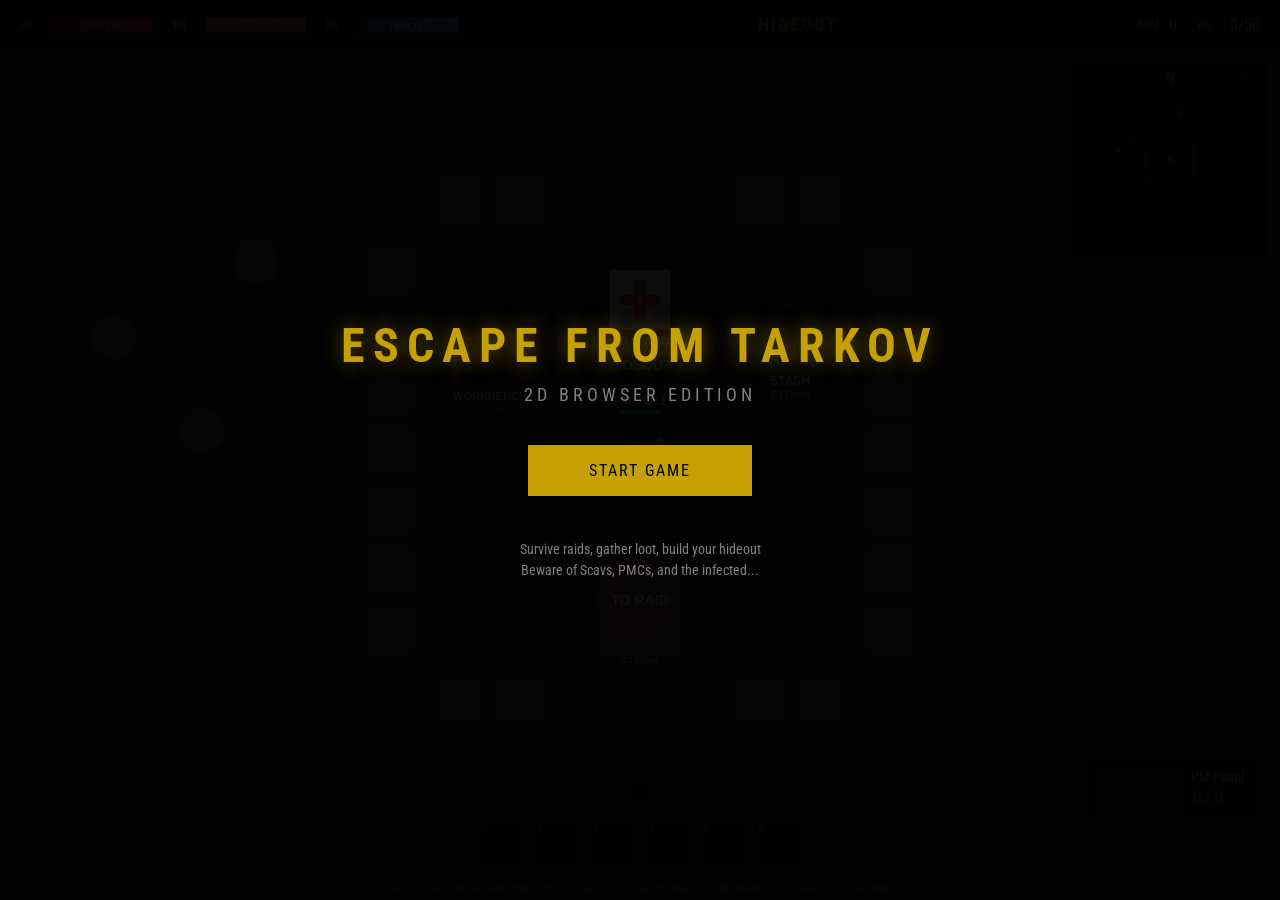
<file: index.html>
<!DOCTYPE html>
<html lang="ru">
<head>
    <meta charset="UTF-8">
    <meta name="viewport" content="width=device-width, initial-scale=1.0">
    <title>Escape from Tarkov 2D</title>
    <link rel="stylesheet" href="style.css">
</head>
<body>
    <div id="ui-layer">
        <!-- Top Status Bar -->
        <div class="status-bar">
            <div class="status-group">
                <div class="status-item health">
                    <div class="status-icon">HP</div>
                    <div class="status-bar-container">
                        <div id="hp-bar" class="bar-fill hp-fill"></div>
                        <span id="hp-text">100/100</span>
                    </div>
                </div>
                <div class="status-item energy">
                    <div class="status-icon">EN</div>
                    <div class="status-bar-container">
                        <div id="energy-bar" class="bar-fill energy-fill"></div>
                        <span id="energy-text">100/100</span>
                    </div>
                </div>
                <div class="status-item hydration">
                    <div class="status-icon">HY</div>
                    <div class="status-bar-container">
                        <div id="hydration-bar" class="bar-fill hydration-fill"></div>
                        <span id="hydration-text">100/100</span>
                    </div>
                </div>
            </div>
            <div class="location-info">
                <span id="location-name">HIDEOUT</span>
                <span id="raid-timer" style="display:none;">45:00</span>
            </div>
            <div class="status-group">
                <div class="status-item armor">
                    <div class="status-icon">ARM</div>
                    <span id="armor-value">0</span>
                </div>
                <div class="status-item weight">
                    <div class="status-icon">KG</div>
                    <span id="weight-value">0/50</span>
                </div>
            </div>
        </div>

        <!-- Current Weapon Display -->
        <div class="weapon-display">
            <div class="weapon-icon" id="weapon-icon"></div>
            <div class="weapon-info">
                <span id="weapon-name">PM Pistol</span>
                <span id="ammo-count">8/8</span>
            </div>
        </div>

        <!-- Mini Map -->
        <div class="mini-map">
            <canvas id="miniMapCanvas" width="200" height="200"></canvas>
            <div class="compass">
                <span>N</span>
            </div>
        </div>

        <!-- Hotbar -->
        <div class="hotbar">
            <div class="hotbar-slot" data-slot="1"><span class="key">1</span><div class="slot-content" id="slot1"></div></div>
            <div class="hotbar-slot" data-slot="2"><span class="key">2</span><div class="slot-content" id="slot2"></div></div>
            <div class="hotbar-slot" data-slot="3"><span class="key">3</span><div class="slot-content" id="slot3"></div></div>
            <div class="hotbar-slot" data-slot="4"><span class="key">4</span><div class="slot-content" id="slot4"></div></div>
            <div class="hotbar-slot" data-slot="5"><span class="key">5</span><div class="slot-content" id="slot5"></div></div>
            <div class="hotbar-slot" data-slot="6"><span class="key">6</span><div class="slot-content" id="slot6"></div></div>
        </div>

        <!-- Quick Info -->
        <div class="quick-info">
            <span id="interaction-hint"></span>
        </div>

        <!-- Controls Help -->
        <div id="controls-help">
            WASD: Move | Mouse: Aim | LMB: Shoot | R: Reload | Q: Switch Weapon | TAB: Inventory | F: Interact | E: Use Medkit
        </div>

        <!-- Kill Feed -->
        <div id="kill-feed"></div>

        <!-- Inventory Panel -->
        <div id="inventory-panel" class="panel hidden">
            <div class="panel-header">
                <h2>INVENTORY</h2>
                <button class="close-btn" onclick="game.toggleInventory()">&times;</button>
            </div>
            <div class="inventory-container">
                <div class="equipment-section">
                    <h3>Equipment</h3>
                    <div class="equipment-slots">
                        <div class="equip-slot" data-type="weapon1">Primary</div>
                        <div class="equip-slot" data-type="weapon2">Secondary</div>
                        <div class="equip-slot" data-type="armor">Armor</div>
                        <div class="equip-slot" data-type="helmet">Helmet</div>
                        <div class="equip-slot" data-type="backpack">Backpack</div>
                        <div class="equip-slot" data-type="rig">Rig</div>
                    </div>
                </div>
                <div class="backpack-section">
                    <h3>Backpack <span id="backpack-space">0/20</span></h3>
                    <div id="backpack-grid" class="inventory-grid"></div>
                </div>
                <div class="stash-section">
                    <h3>Stash <span id="stash-space">0/100</span></h3>
                    <div id="stash-grid" class="inventory-grid large"></div>
                </div>
            </div>
        </div>

        <!-- Map Selection Panel -->
        <div id="map-selection" class="panel hidden">
            <div class="panel-header">
                <h2>SELECT MAP</h2>
                <button class="close-btn" onclick="game.toggleMapSelection()">&times;</button>
            </div>
            <div class="map-list">
                <div class="map-card" data-map="customs">
                    <div class="map-preview customs"></div>
                    <div class="map-info">
                        <h3>CUSTOMS</h3>
                        <p>Medium difficulty. Open areas with industrial buildings.</p>
                        <div class="map-stats">
                            <span>Scavs: Medium</span>
                            <span>PMC: Low</span>
                            <span>Zombies: Few</span>
                        </div>
                    </div>
                </div>
                <div class="map-card" data-map="factory">
                    <div class="map-preview factory"></div>
                    <div class="map-info">
                        <h3>FACTORY</h3>
                        <p>High difficulty. Close quarters combat.</p>
                        <div class="map-stats">
                            <span>Scavs: High</span>
                            <span>PMC: Medium</span>
                            <span>Zombies: Many</span>
                        </div>
                    </div>
                </div>
                <div class="map-card" data-map="woods">
                    <div class="map-preview woods"></div>
                    <div class="map-info">
                        <h3>WOODS</h3>
                        <p>Low difficulty. Large open forest area.</p>
                        <div class="map-stats">
                            <span>Scavs: Low</span>
                            <span>PMC: Low</span>
                            <span>Zombies: Few</span>
                        </div>
                    </div>
                </div>
                <div class="map-card" data-map="interchange">
                    <div class="map-preview interchange"></div>
                    <div class="map-info">
                        <h3>INTERCHANGE</h3>
                        <p>Hard difficulty. Massive mall with valuable loot.</p>
                        <div class="map-stats">
                            <span>Scavs: High</span>
                            <span>PMC: High</span>
                            <span>Zombies: Medium</span>
                        </div>
                    </div>
                </div>
            </div>
        </div>

        <!-- Craft Panel -->
        <div id="craft-panel" class="panel hidden">
            <div class="panel-header">
                <h2>HIDEOUT CRAFTING</h2>
                <button class="close-btn" onclick="game.toggleCraftPanel()">&times;</button>
            </div>
            <div class="craft-tabs">
                <button class="craft-tab active" data-tab="workbench">Workbench</button>
                <button class="craft-tab" data-tab="medstation">Med Station</button>
                <button class="craft-tab" data-tab="nutrition">Nutrition</button>
            </div>
            <div class="craft-content" id="craft-content"></div>
            <div class="resources-bar">
                <span><i class="res-icon wood"></i> Wood: <b id="res-wood">0</b></span>
                <span><i class="res-icon metal"></i> Metal: <b id="res-metal">0</b></span>
                <span><i class="res-icon components"></i> Parts: <b id="res-parts">0</b></span>
                <span><i class="res-icon medical"></i> Medical: <b id="res-medical">0</b></span>
                <span><i class="res-icon food-res"></i> Food: <b id="res-food">0</b></span>
                <span><i class="res-icon roubles"></i> Roubles: <b id="res-roubles">0</b></span>
            </div>
        </div>

        <!-- Loot Panel -->
        <div id="loot-panel" class="panel hidden">
            <div class="panel-header">
                <h2>LOOT</h2>
                <button class="close-btn" onclick="game.closeLootPanel()">&times;</button>
            </div>
            <div class="loot-container">
                <div class="loot-items" id="loot-items"></div>
                <button class="take-all-btn" onclick="game.takeAllLoot()">TAKE ALL</button>
            </div>
        </div>

        <!-- Start Screen -->
        <div id="start-screen" class="overlay">
            <div class="title-container">
                <h1>ESCAPE FROM TARKOV</h1>
                <h2>2D BROWSER EDITION</h2>
            </div>
            <div class="menu-buttons">
                <button id="start-btn" class="menu-btn primary">START GAME</button>
            </div>
            <div class="game-info">
                <p>Survive raids, gather loot, build your hideout</p>
                <p>Beware of Scavs, PMCs, and the infected...</p>
            </div>
        </div>

        <!-- Death Screen -->
        <div id="death-screen" class="overlay" style="display: none;">
            <div class="death-info">
                <h1>YOU DIED</h1>
                <div class="death-stats">
                    <p>Killed by: <span id="killed-by">Unknown</span></p>
                    <p>Time survived: <span id="time-survived">00:00</span></p>
                    <p>Loot lost: <span id="loot-lost">0 items</span></p>
                </div>
            </div>
            <button id="respawn-btn" class="menu-btn">RETURN TO HIDEOUT</button>
        </div>

        <!-- Extract Screen -->
        <div id="extract-screen" class="overlay" style="display: none;">
            <div class="extract-info">
                <h1>EXTRACTED</h1>
                <div class="extract-stats">
                    <p>Raid time: <span id="raid-time">00:00</span></p>
                    <p>Kills: <span id="raid-kills">0</span></p>
                    <p>Experience: <span id="raid-xp">+0</span></p>
                </div>
                <div class="loot-summary" id="loot-summary"></div>
            </div>
            <button id="continue-btn" class="menu-btn primary">CONTINUE</button>
        </div>
    </div>

    <canvas id="gameCanvas"></canvas>
    <script type="module" src="src/main.js"></script>
</body>
</html>
</file>
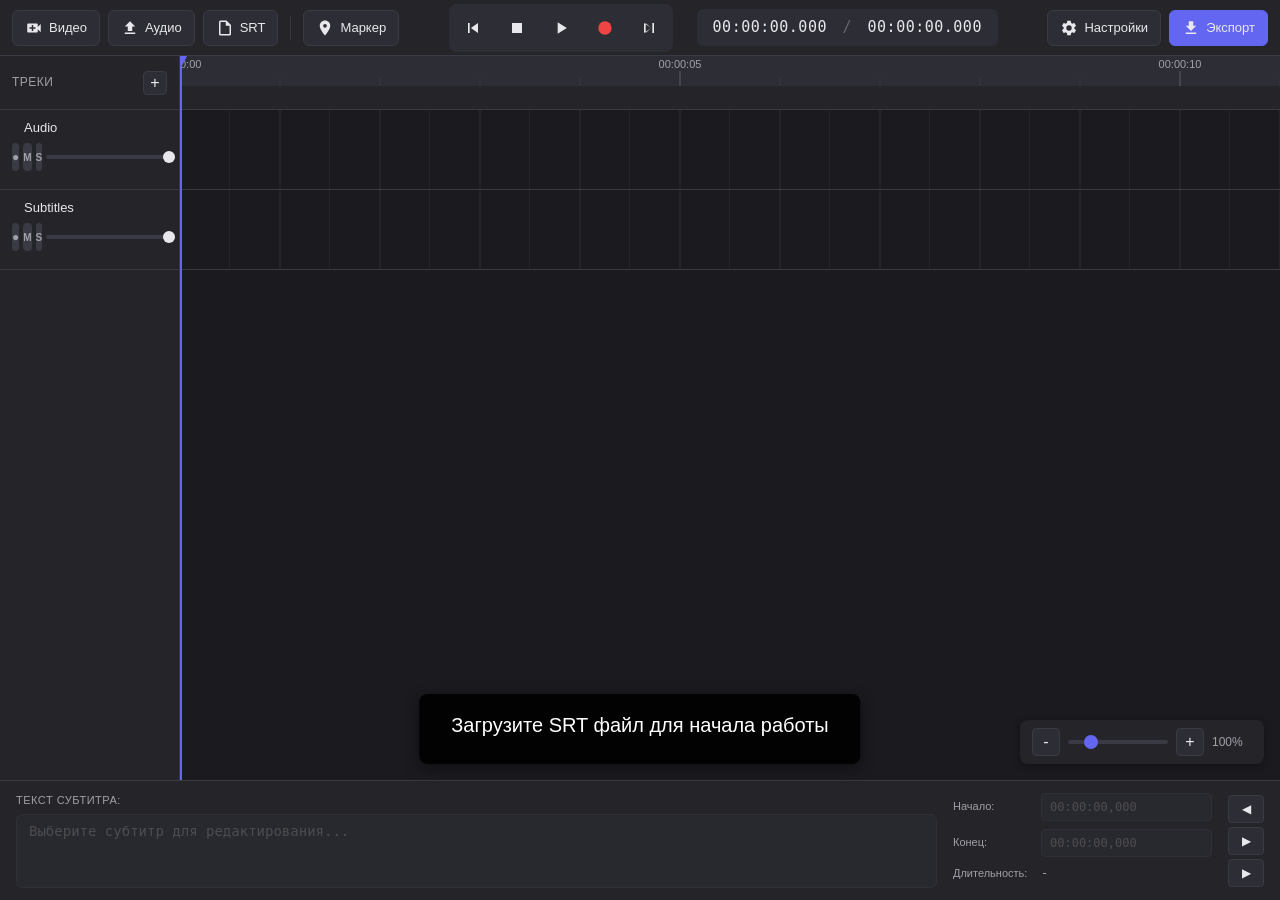
<file: voiceover-studio/index.html>
<!DOCTYPE html>
<html lang="ru">
<head>
    <meta charset="UTF-8">
    <meta name="viewport" content="width=device-width, initial-scale=1.0, maximum-scale=1.0, user-scalable=no">
    <title>VoiceOver Studio</title>
    <link rel="stylesheet" href="styles.css">
</head>
<body>
    <div id="app">
        <!-- Верхняя панель инструментов -->
        <header class="toolbar">
            <div class="toolbar-section toolbar-left">
                <button id="btn-import-video" class="tool-btn" title="Импорт видео (Ctrl+Shift+O)">
                    <svg viewBox="0 0 24 24"><path d="M17 10.5V7c0-.55-.45-1-1-1H4c-.55 0-1 .45-1 1v10c0 .55.45 1 1 1h12c.55 0 1-.45 1-1v-3.5l4 4v-11l-4 4zM14 13h-3v3H9v-3H6v-2h3V8h2v3h3v2z"/></svg>
                    <span class="btn-text">Видео</span>
                </button>
                <button id="btn-import-audio" class="tool-btn" title="Импорт аудио (Ctrl+O)">
                    <svg viewBox="0 0 24 24"><path d="M9 16h6v-6h4l-7-7-7 7h4v6zm-4 2h14v2H5v-2z"/></svg>
                    <span class="btn-text">Аудио</span>
                </button>
                <button id="btn-import-srt" class="tool-btn" title="Импорт SRT субтитров (Ctrl+I)">
                    <svg viewBox="0 0 24 24"><path d="M14 2H6a2 2 0 0 0-2 2v16a2 2 0 0 0 2 2h12a2 2 0 0 0 2-2V8l-6-6zM6 20V4h7v5h5v11H6z"/></svg>
                    <span class="btn-text">SRT</span>
                </button>
                <div class="divider"></div>
                <button id="btn-add-marker" class="tool-btn" title="Добавить маркер (M)">
                    <svg viewBox="0 0 24 24"><path d="M12 2C8.13 2 5 5.13 5 9c0 5.25 7 13 7 13s7-7.75 7-13c0-3.87-3.13-7-7-7zm0 9.5a2.5 2.5 0 0 1 0-5 2.5 2.5 0 0 1 0 5z"/></svg>
                    <span class="btn-text">Маркер</span>
                </button>
            </div>

            <div class="toolbar-section toolbar-center">
                <!-- Транспорт -->
                <div class="transport">
                    <button id="btn-prev-subtitle" class="transport-btn" title="Предыдущий субтитр (,)">
                        <svg viewBox="0 0 24 24"><path d="M6 6h2v12H6V6zm3.5 6l8.5 6V6l-8.5 6z"/></svg>
                    </button>
                    <button id="btn-stop" class="transport-btn" title="Стоп (Space)">
                        <svg viewBox="0 0 24 24"><rect x="6" y="6" width="12" height="12"/></svg>
                    </button>
                    <button id="btn-play" class="transport-btn play-btn" title="Воспроизведение (Space)">
                        <svg viewBox="0 0 24 24"><path d="M8 5v14l11-7L8 5z"/></svg>
                    </button>
                    <button id="btn-record" class="transport-btn record-btn" title="Запись (R)">
                        <svg viewBox="0 0 24 24"><circle cx="12" cy="12" r="8"/></svg>
                    </button>
                    <button id="btn-next-subtitle" class="transport-btn" title="Следующий субтитр (.)">
                        <svg viewBox="0 0 24 24"><path d="M6 18l8.5-6L6 6v12zm2 0V6l6.5 6L8 18zm8-12v12h2V6h-2z"/></svg>
                    </button>
                </div>

                <!-- Время -->
                <div class="time-display">
                    <span id="current-time">00:00:00.000</span>
                    <span class="time-separator">/</span>
                    <span id="total-time">00:00:00.000</span>
                </div>
            </div>

            <div class="toolbar-section toolbar-right">
                <button id="btn-settings" class="tool-btn" title="Настройки (Ctrl+,)">
                    <svg viewBox="0 0 24 24"><path d="M19.14 12.94c.04-.31.06-.63.06-.94 0-.31-.02-.63-.06-.94l2.03-1.58a.49.49 0 0 0 .12-.61l-1.92-3.32a.49.49 0 0 0-.59-.22l-2.39.96c-.5-.38-1.03-.7-1.62-.94l-.36-2.54a.484.484 0 0 0-.48-.41h-3.84c-.24 0-.43.17-.47.41l-.36 2.54c-.59.24-1.13.57-1.62.94l-2.39-.96a.49.49 0 0 0-.59.22L2.74 8.87c-.12.21-.08.47.12.61l2.03 1.58c-.04.31-.06.63-.06.94s.02.63.06.94l-2.03 1.58a.49.49 0 0 0-.12.61l1.92 3.32c.12.22.37.29.59.22l2.39-.96c.5.38 1.03.7 1.62.94l.36 2.54c.05.24.24.41.48.41h3.84c.24 0 .44-.17.47-.41l.36-2.54c.59-.24 1.13-.56 1.62-.94l2.39.96c.22.08.47 0 .59-.22l1.92-3.32c.12-.22.07-.47-.12-.61l-2.01-1.58zM12 15.6a3.6 3.6 0 1 1 0-7.2 3.6 3.6 0 0 1 0 7.2z"/></svg>
                    <span class="btn-text">Настройки</span>
                </button>
                <button id="btn-export" class="tool-btn primary" title="Экспорт (Ctrl+E)">
                    <svg viewBox="0 0 24 24"><path d="M19 9h-4V3H9v6H5l7 7 7-7zM5 18v2h14v-2H5z"/></svg>
                    <span class="btn-text">Экспорт</span>
                </button>
            </div>
        </header>

        <!-- Видео превью -->
        <div class="video-panel" id="video-panel">
            <div class="video-container">
                <video id="video-player" playsinline></video>
                <div class="video-placeholder" id="video-placeholder">
                    <svg viewBox="0 0 24 24"><path d="M17 10.5V7c0-.55-.45-1-1-1H4c-.55 0-1 .45-1 1v10c0 .55.45 1 1 1h12c.55 0 1-.45 1-1v-3.5l4 4v-11l-4 4z"/></svg>
                    <p>Загрузите видео для просмотра</p>
                </div>
            </div>
            <button class="video-close-btn" id="video-close-btn" title="Скрыть видео">&times;</button>
        </div>

        <!-- Основная область -->
        <main class="main-area">
            <!-- Панель треков слева -->
            <aside class="tracks-panel">
                <div class="track-header">
                    <span>Треки</span>
                    <button id="btn-add-track" class="small-btn" title="Добавить трек">+</button>
                </div>
                <div id="tracks-list" class="tracks-list">
                    <!-- Треки будут добавляться динамически -->
                </div>
            </aside>

            <!-- Таймлайн -->
            <div class="timeline-container">
                <!-- Линейка времени -->
                <div class="timeline-ruler" id="timeline-ruler">
                    <canvas id="ruler-canvas"></canvas>
                </div>

                <!-- Маркеры -->
                <div class="markers-lane" id="markers-lane"></div>

                <!-- Область треков таймлайна -->
                <div class="timeline-tracks" id="timeline-tracks">
                    <!-- Треки с субтитрами будут здесь -->
                </div>

                <!-- Курсор воспроизведения -->
                <div class="playhead" id="playhead">
                    <div class="playhead-head"></div>
                    <div class="playhead-line"></div>
                </div>
            </div>
        </main>

        <!-- Нижняя панель с редактором субтитра -->
        <footer class="subtitle-editor">
            <div class="editor-section">
                <label>Текст субтитра:</label>
                <textarea id="subtitle-text" placeholder="Выберите субтитр для редактирования..." disabled></textarea>
            </div>
            <div class="editor-timing">
                <div class="timing-group">
                    <label>Начало:</label>
                    <input type="text" id="subtitle-start" placeholder="00:00:00,000" disabled>
                </div>
                <div class="timing-group">
                    <label>Конец:</label>
                    <input type="text" id="subtitle-end" placeholder="00:00:00,000" disabled>
                </div>
                <div class="timing-group">
                    <label>Длительность:</label>
                    <span id="subtitle-duration">-</span>
                </div>
            </div>
            <div class="editor-actions">
                <button id="btn-prev-sub" class="nav-btn" title="Предыдущий (,)">&#9664;</button>
                <button id="btn-play-sub" class="nav-btn" title="Воспроизвести субтитр (Enter)">&#9654;</button>
                <button id="btn-next-sub" class="nav-btn" title="Следующий (.)">&#9654;</button>
            </div>
        </footer>

        <!-- Панель просмотра текущего субтитра (для актёра) -->
        <div class="subtitle-preview" id="subtitle-preview">
            <div class="preview-text" id="preview-text">
                Загрузите SRT файл для начала работы
            </div>
            <div class="preview-counter" id="preview-counter"></div>
        </div>

        <!-- Zoom control -->
        <div class="zoom-control">
            <button id="btn-zoom-out" title="Уменьшить масштаб (-)">-</button>
            <input type="range" id="zoom-slider" min="10" max="500" value="100">
            <button id="btn-zoom-in" title="Увеличить масштаб (+)">+</button>
            <span id="zoom-value">100%</span>
        </div>
    </div>

    <!-- Модальное окно настроек -->
    <div class="modal" id="settings-modal">
        <div class="modal-content">
            <div class="modal-header">
                <h2>Настройки</h2>
                <button class="close-btn" id="close-settings">&times;</button>
            </div>
            <div class="modal-body">
                <div class="settings-tabs">
                    <button class="tab-btn active" data-tab="ducking">Дакинг</button>
                    <button class="tab-btn" data-tab="audio">Аудио</button>
                    <button class="tab-btn" data-tab="display">Отображение</button>
                    <button class="tab-btn" data-tab="hotkeys">Горячие клавиши</button>
                </div>

                <div class="settings-content">
                    <!-- Дакинг -->
                    <div class="tab-content active" id="tab-ducking">
                        <div class="setting-group">
                            <label class="setting-label">
                                <input type="checkbox" id="ducking-enabled" checked>
                                Включить автодакинг
                            </label>
                            <p class="setting-hint">Автоматически приглушать фоновое аудио при воспроизведении озвучки</p>
                        </div>

                        <div class="setting-group">
                            <label>Уровень дакинга: <span id="ducking-level-value">-12</span> дБ</label>
                            <input type="range" id="ducking-level" min="-30" max="0" value="-12">
                        </div>

                        <div class="setting-group">
                            <label>Время атаки: <span id="ducking-attack-value">50</span> мс</label>
                            <input type="range" id="ducking-attack" min="0" max="500" value="50">
                        </div>

                        <div class="setting-group">
                            <label>Время релиза: <span id="ducking-release-value">200</span> мс</label>
                            <input type="range" id="ducking-release" min="0" max="1000" value="200">
                        </div>

                        <div class="setting-group">
                            <label>Предварительный дакинг: <span id="ducking-lookahead-value">100</span> мс</label>
                            <input type="range" id="ducking-lookahead" min="0" max="500" value="100">
                            <p class="setting-hint">Начать приглушение заранее перед субтитром</p>
                        </div>
                    </div>

                    <!-- Аудио -->
                    <div class="tab-content" id="tab-audio">
                        <div class="setting-group">
                            <label>Устройство ввода:</label>
                            <select id="input-device">
                                <option value="">Загрузка устройств...</option>
                            </select>
                        </div>

                        <div class="setting-group">
                            <label>Устройство вывода:</label>
                            <select id="output-device">
                                <option value="">По умолчанию</option>
                            </select>
                        </div>

                        <div class="setting-group">
                            <label>Частота дискретизации:</label>
                            <select id="sample-rate">
                                <option value="44100">44100 Hz</option>
                                <option value="48000" selected>48000 Hz</option>
                                <option value="96000">96000 Hz</option>
                            </select>
                        </div>

                        <div class="setting-group">
                            <label>Размер буфера:</label>
                            <select id="buffer-size">
                                <option value="256">256 (низкая задержка)</option>
                                <option value="512" selected>512</option>
                                <option value="1024">1024</option>
                                <option value="2048">2048 (стабильность)</option>
                            </select>
                        </div>

                        <div class="setting-group">
                            <label class="setting-label">
                                <input type="checkbox" id="monitor-enabled">
                                Мониторинг при записи
                            </label>
                        </div>
                    </div>

                    <!-- Отображение -->
                    <div class="tab-content" id="tab-display">
                        <div class="setting-group">
                            <label>Высота трека:</label>
                            <select id="track-height">
                                <option value="60">Маленький</option>
                                <option value="80" selected>Средний</option>
                                <option value="120">Большой</option>
                            </select>
                        </div>

                        <div class="setting-group">
                            <label class="setting-label">
                                <input type="checkbox" id="show-waveform" checked>
                                Показывать волновую форму
                            </label>
                        </div>

                        <div class="setting-group">
                            <label class="setting-label">
                                <input type="checkbox" id="snap-to-grid" checked>
                                Привязка к сетке
                            </label>
                        </div>

                        <div class="setting-group">
                            <label>Размер сетки:</label>
                            <select id="grid-size">
                                <option value="0.1">100 мс</option>
                                <option value="0.25">250 мс</option>
                                <option value="0.5" selected>500 мс</option>
                                <option value="1">1 секунда</option>
                            </select>
                        </div>

                        <div class="setting-group">
                            <label>Размер шрифта субтитра:</label>
                            <select id="subtitle-font-size">
                                <option value="14">14px</option>
                                <option value="16" selected>16px</option>
                                <option value="18">18px</option>
                                <option value="24">24px</option>
                            </select>
                        </div>
                    </div>

                    <!-- Горячие клавиши -->
                    <div class="tab-content" id="tab-hotkeys">
                        <div class="hotkeys-list">
                            <div class="hotkey-item">
                                <span>Воспроизведение/Пауза</span>
                                <kbd>Space</kbd>
                            </div>
                            <div class="hotkey-item">
                                <span>Запись</span>
                                <kbd>R</kbd>
                            </div>
                            <div class="hotkey-item">
                                <span>Стоп</span>
                                <kbd>Esc</kbd>
                            </div>
                            <div class="hotkey-item">
                                <span>Добавить маркер</span>
                                <kbd>M</kbd>
                            </div>
                            <div class="hotkey-item">
                                <span>Предыдущий субтитр</span>
                                <kbd>,</kbd>
                            </div>
                            <div class="hotkey-item">
                                <span>Следующий субтитр</span>
                                <kbd>.</kbd>
                            </div>
                            <div class="hotkey-item">
                                <span>Импорт аудио</span>
                                <kbd>Ctrl+O</kbd>
                            </div>
                            <div class="hotkey-item">
                                <span>Импорт SRT</span>
                                <kbd>Ctrl+I</kbd>
                            </div>
                            <div class="hotkey-item">
                                <span>Экспорт</span>
                                <kbd>Ctrl+E</kbd>
                            </div>
                            <div class="hotkey-item">
                                <span>Увеличить масштаб</span>
                                <kbd>+</kbd> / <kbd>=</kbd>
                            </div>
                            <div class="hotkey-item">
                                <span>Уменьшить масштаб</span>
                                <kbd>-</kbd>
                            </div>
                            <div class="hotkey-item">
                                <span>Перейти к началу</span>
                                <kbd>Home</kbd>
                            </div>
                            <div class="hotkey-item">
                                <span>Воспроизвести текущий субтитр</span>
                                <kbd>Enter</kbd>
                            </div>
                            <div class="hotkey-item">
                                <span>Удалить выбранное</span>
                                <kbd>Delete</kbd>
                            </div>
                        </div>
                    </div>
                </div>
            </div>
            <div class="modal-footer">
                <button id="btn-reset-settings" class="secondary-btn">Сбросить</button>
                <button id="btn-save-settings" class="primary-btn">Сохранить</button>
            </div>
        </div>
    </div>

    <!-- Модальное окно экспорта -->
    <div class="modal" id="export-modal">
        <div class="modal-content">
            <div class="modal-header">
                <h2>Экспорт</h2>
                <button class="close-btn" id="close-export">&times;</button>
            </div>
            <div class="modal-body">
                <div class="export-options">
                    <div class="export-section">
                        <h3>Аудио</h3>
                        <div class="setting-group">
                            <label class="setting-label">
                                <input type="checkbox" id="export-audio" checked>
                                Экспортировать аудио
                            </label>
                        </div>
                        <div class="setting-group">
                            <label>Формат:</label>
                            <select id="export-format">
                                <option value="wav">WAV (без сжатия)</option>
                                <option value="mp3">MP3</option>
                                <option value="ogg">OGG</option>
                            </select>
                        </div>
                        <div class="setting-group">
                            <label class="setting-label">
                                <input type="checkbox" id="export-mix" checked>
                                Микс всех треков
                            </label>
                        </div>
                        <div class="setting-group">
                            <label class="setting-label">
                                <input type="checkbox" id="export-separate">
                                Отдельные треки
                            </label>
                        </div>
                    </div>

                    <div class="export-section">
                        <h3>Маркеры</h3>
                        <div class="setting-group">
                            <label class="setting-label">
                                <input type="checkbox" id="export-markers">
                                Экспортировать маркеры
                            </label>
                        </div>
                        <div class="setting-group">
                            <label>Формат маркеров:</label>
                            <select id="markers-format">
                                <option value="txt">TXT</option>
                                <option value="csv">CSV</option>
                                <option value="json">JSON</option>
                            </select>
                        </div>
                    </div>

                    <div class="export-section">
                        <h3>Субтитры</h3>
                        <div class="setting-group">
                            <label class="setting-label">
                                <input type="checkbox" id="export-srt">
                                Экспортировать SRT
                            </label>
                        </div>
                    </div>
                </div>
            </div>
            <div class="modal-footer">
                <button id="btn-cancel-export" class="secondary-btn">Отмена</button>
                <button id="btn-do-export" class="primary-btn">Экспортировать</button>
            </div>
        </div>
    </div>

    <!-- Скрытые инпуты для загрузки файлов -->
    <input type="file" id="video-input" accept="video/*" style="display: none">
    <input type="file" id="audio-input" accept="audio/*" style="display: none">
    <input type="file" id="srt-input" accept=".srt,.txt" style="display: none">

    <script src="js/utils.js"></script>
    <script src="js/audio-engine.js"></script>
    <script src="js/srt-parser.js"></script>
    <script src="js/timeline.js"></script>
    <script src="js/markers.js"></script>
    <script src="js/tracks.js"></script>
    <script src="js/export.js"></script>
    <script src="js/settings.js"></script>
    <script src="js/app.js"></script>
</body>
</html>
</file>
<file: style.css>
/* Tarkov 2D - Dark Military Style */
@import url('https://fonts.googleapis.com/css2?family=Roboto+Condensed:wght@400;700&family=Roboto+Mono:wght@400;700&display=swap');

:root {
    --bg-dark: #0a0a0a;
    --bg-panel: rgba(20, 20, 20, 0.95);
    --bg-lighter: #1a1a1a;
    --accent: #c5a000;
    --accent-hover: #e5c000;
    --danger: #8b0000;
    --success: #2d5a27;
    --text-primary: #d0d0d0;
    --text-secondary: #808080;
    --border-color: #333;
    --hp-color: #c41e3a;
    --energy-color: #e5a000;
    --hydration-color: #3498db;
}

* {
    margin: 0;
    padding: 0;
    box-sizing: border-box;
}

body {
    overflow: hidden;
    background-color: var(--bg-dark);
    font-family: 'Roboto Condensed', sans-serif;
    user-select: none;
    color: var(--text-primary);
}

#gameCanvas {
    display: block;
}

#ui-layer {
    position: absolute;
    top: 0;
    left: 0;
    width: 100%;
    height: 100%;
    pointer-events: none;
}

#ui-layer > * {
    pointer-events: auto;
}

/* Status Bar */
.status-bar {
    position: absolute;
    top: 0;
    left: 0;
    right: 0;
    height: 50px;
    background: linear-gradient(180deg, rgba(0,0,0,0.9) 0%, rgba(0,0,0,0.7) 100%);
    display: flex;
    justify-content: space-between;
    align-items: center;
    padding: 0 20px;
    border-bottom: 1px solid var(--border-color);
}

.status-group {
    display: flex;
    gap: 20px;
}

.status-item {
    display: flex;
    align-items: center;
    gap: 8px;
}

.status-icon {
    font-size: 12px;
    font-weight: bold;
    color: var(--text-secondary);
    min-width: 25px;
}

.status-bar-container {
    width: 100px;
    height: 16px;
    background: #1a1a1a;
    border: 1px solid var(--border-color);
    position: relative;
}

.bar-fill {
    height: 100%;
    transition: width 0.3s;
}

.hp-fill { background: linear-gradient(90deg, #8b0000, #c41e3a); width: 100%; }
.energy-fill { background: linear-gradient(90deg, #a08000, #e5a000); width: 100%; }
.hydration-fill { background: linear-gradient(90deg, #1a5276, #3498db); width: 100%; }

.status-bar-container span {
    position: absolute;
    top: 50%;
    left: 50%;
    transform: translate(-50%, -50%);
    font-size: 10px;
    font-family: 'Roboto Mono', monospace;
    color: white;
    text-shadow: 1px 1px 1px black;
}

.location-info {
    display: flex;
    flex-direction: column;
    align-items: center;
}

.location-info #location-name {
    font-size: 18px;
    font-weight: bold;
    color: var(--accent);
    letter-spacing: 2px;
}

.location-info #raid-timer {
    font-size: 24px;
    font-family: 'Roboto Mono', monospace;
    color: #ff4444;
}

/* Weapon Display */
.weapon-display {
    position: absolute;
    bottom: 80px;
    right: 20px;
    background: var(--bg-panel);
    border: 1px solid var(--border-color);
    padding: 10px 15px;
    display: flex;
    align-items: center;
    gap: 10px;
}

.weapon-icon {
    width: 80px;
    height: 40px;
    background: #2a2a2a;
    display: flex;
    align-items: center;
    justify-content: center;
}

.weapon-info {
    display: flex;
    flex-direction: column;
}

.weapon-info #weapon-name {
    font-size: 14px;
    color: var(--text-primary);
}

.weapon-info #ammo-count {
    font-size: 18px;
    font-family: 'Roboto Mono', monospace;
    color: var(--accent);
}

/* Mini Map */
.mini-map {
    position: absolute;
    top: 60px;
    right: 10px;
    width: 200px;
    height: 200px;
    background: rgba(0, 0, 0, 0.8);
    border: 2px solid var(--border-color);
}

.mini-map .compass {
    position: absolute;
    top: 5px;
    left: 50%;
    transform: translateX(-50%);
    color: var(--accent);
    font-weight: bold;
}

#miniMapCanvas {
    width: 100%;
    height: 100%;
}

/* Hotbar */
.hotbar {
    position: absolute;
    bottom: 20px;
    left: 50%;
    transform: translateX(-50%);
    display: flex;
    gap: 5px;
    background: var(--bg-panel);
    padding: 10px;
    border: 1px solid var(--border-color);
}

.hotbar-slot {
    width: 50px;
    height: 50px;
    background: #1a1a1a;
    border: 1px solid var(--border-color);
    position: relative;
    display: flex;
    align-items: center;
    justify-content: center;
}

.hotbar-slot:hover {
    border-color: var(--accent);
}

.hotbar-slot .key {
    position: absolute;
    top: 2px;
    left: 4px;
    font-size: 10px;
    color: var(--text-secondary);
}

.slot-content {
    width: 40px;
    height: 40px;
    display: flex;
    align-items: center;
    justify-content: center;
    font-size: 24px;
}

/* Quick Info */
.quick-info {
    position: absolute;
    bottom: 100px;
    left: 50%;
    transform: translateX(-50%);
    background: rgba(0, 0, 0, 0.7);
    padding: 8px 16px;
    border-radius: 4px;
    font-size: 14px;
    color: var(--accent);
    text-align: center;
}

/* Controls Help */
#controls-help {
    position: absolute;
    bottom: 5px;
    left: 50%;
    transform: translateX(-50%);
    color: var(--text-secondary);
    font-size: 11px;
    pointer-events: none;
}

/* Kill Feed */
#kill-feed {
    position: absolute;
    top: 60px;
    left: 10px;
    display: flex;
    flex-direction: column;
    gap: 5px;
}

.kill-entry {
    background: rgba(0, 0, 0, 0.7);
    padding: 5px 10px;
    font-size: 12px;
    border-left: 3px solid var(--danger);
    animation: fadeIn 0.3s ease;
}

.kill-entry.player-kill {
    border-left-color: var(--accent);
}

@keyframes fadeIn {
    from { opacity: 0; transform: translateX(-20px); }
    to { opacity: 1; transform: translateX(0); }
}

/* Panels */
.panel {
    position: absolute;
    top: 50%;
    left: 50%;
    transform: translate(-50%, -50%);
    background: var(--bg-panel);
    border: 2px solid var(--border-color);
    min-width: 600px;
    max-width: 90vw;
    max-height: 80vh;
    overflow-y: auto;
    z-index: 100;
}

.panel.hidden {
    display: none;
}

.panel-header {
    background: #1a1a1a;
    padding: 15px 20px;
    display: flex;
    justify-content: space-between;
    align-items: center;
    border-bottom: 1px solid var(--border-color);
}

.panel-header h2 {
    font-size: 18px;
    letter-spacing: 2px;
    color: var(--accent);
}

.close-btn {
    background: none;
    border: none;
    color: var(--text-secondary);
    font-size: 24px;
    cursor: pointer;
    padding: 0 5px;
}

.close-btn:hover {
    color: var(--danger);
}

/* Inventory */
.inventory-container {
    padding: 20px;
    display: grid;
    grid-template-columns: 200px 1fr 1fr;
    gap: 20px;
}

.equipment-section h3,
.backpack-section h3,
.stash-section h3 {
    color: var(--text-secondary);
    font-size: 12px;
    margin-bottom: 10px;
    text-transform: uppercase;
    letter-spacing: 1px;
}

.equipment-slots {
    display: flex;
    flex-direction: column;
    gap: 10px;
}

.equip-slot {
    width: 100%;
    height: 60px;
    background: #1a1a1a;
    border: 1px solid var(--border-color);
    display: flex;
    align-items: center;
    justify-content: center;
    color: var(--text-secondary);
    font-size: 12px;
    cursor: pointer;
}

.equip-slot:hover {
    border-color: var(--accent);
}

.inventory-grid {
    display: grid;
    grid-template-columns: repeat(5, 50px);
    gap: 2px;
    background: #0a0a0a;
    padding: 5px;
}

.inventory-grid.large {
    grid-template-columns: repeat(10, 50px);
}

.inv-slot {
    width: 50px;
    height: 50px;
    background: #1a1a1a;
    border: 1px solid #2a2a2a;
    display: flex;
    align-items: center;
    justify-content: center;
    cursor: pointer;
    position: relative;
}

.inv-slot:hover {
    border-color: var(--accent);
}

.inv-slot .item-count {
    position: absolute;
    bottom: 2px;
    right: 4px;
    font-size: 10px;
    color: white;
    text-shadow: 1px 1px 1px black;
}

/* Map Selection */
.map-list {
    padding: 20px;
    display: grid;
    grid-template-columns: repeat(2, 1fr);
    gap: 15px;
}

.map-card {
    background: #1a1a1a;
    border: 1px solid var(--border-color);
    cursor: pointer;
    transition: all 0.2s;
}

.map-card:hover {
    border-color: var(--accent);
    transform: scale(1.02);
}

.map-preview {
    height: 100px;
    background-size: cover;
    background-position: center;
}

.map-preview.customs { background: linear-gradient(45deg, #3a3a3a, #5a4a3a); }
.map-preview.factory { background: linear-gradient(45deg, #2a2a2a, #4a4a4a); }
.map-preview.woods { background: linear-gradient(45deg, #2a3a2a, #4a5a3a); }
.map-preview.interchange { background: linear-gradient(45deg, #3a3a4a, #5a5a6a); }

.map-info {
    padding: 15px;
}

.map-info h3 {
    color: var(--accent);
    margin-bottom: 5px;
}

.map-info p {
    font-size: 12px;
    color: var(--text-secondary);
    margin-bottom: 10px;
}

.map-stats {
    display: flex;
    gap: 10px;
    font-size: 11px;
    color: var(--text-secondary);
}

/* Craft Panel */
.craft-tabs {
    display: flex;
    background: #1a1a1a;
    border-bottom: 1px solid var(--border-color);
}

.craft-tab {
    flex: 1;
    padding: 12px;
    background: none;
    border: none;
    color: var(--text-secondary);
    cursor: pointer;
    font-family: inherit;
    font-size: 14px;
    border-bottom: 2px solid transparent;
}

.craft-tab:hover {
    color: var(--text-primary);
}

.craft-tab.active {
    color: var(--accent);
    border-bottom-color: var(--accent);
}

.craft-content {
    padding: 20px;
    min-height: 200px;
}

.craft-item {
    background: #1a1a1a;
    border: 1px solid var(--border-color);
    padding: 15px;
    margin-bottom: 10px;
    display: flex;
    justify-content: space-between;
    align-items: center;
}

.craft-item:hover {
    border-color: var(--accent);
}

.craft-info h4 {
    color: var(--text-primary);
    margin-bottom: 5px;
}

.craft-requirements {
    font-size: 12px;
    color: var(--text-secondary);
}

.craft-btn {
    padding: 8px 20px;
    background: var(--success);
    border: none;
    color: white;
    cursor: pointer;
    font-family: inherit;
}

.craft-btn:disabled {
    background: #333;
    cursor: not-allowed;
}

.craft-btn:hover:not(:disabled) {
    background: #3d7a37;
}

.resources-bar {
    background: #1a1a1a;
    padding: 15px 20px;
    display: flex;
    justify-content: space-around;
    border-top: 1px solid var(--border-color);
    font-size: 12px;
}

.res-icon {
    display: inline-block;
    width: 12px;
    height: 12px;
    margin-right: 4px;
    vertical-align: middle;
}

.res-icon.wood { background: #8B4513; }
.res-icon.metal { background: #71797E; }
.res-icon.components { background: #4a9eff; }
.res-icon.medical { background: #ff4a4a; }
.res-icon.food-res { background: #4aff4a; }
.res-icon.roubles { background: var(--accent); }

/* Loot Panel */
.loot-container {
    padding: 20px;
}

.loot-items {
    display: grid;
    grid-template-columns: repeat(5, 1fr);
    gap: 10px;
    margin-bottom: 20px;
}

.loot-item {
    background: #1a1a1a;
    border: 1px solid var(--border-color);
    padding: 10px;
    text-align: center;
    cursor: pointer;
}

.loot-item:hover {
    border-color: var(--accent);
}

.loot-item-icon {
    font-size: 24px;
    margin-bottom: 5px;
}

.loot-item-name {
    font-size: 11px;
    color: var(--text-secondary);
}

.take-all-btn {
    width: 100%;
    padding: 12px;
    background: var(--accent);
    border: none;
    color: black;
    font-weight: bold;
    cursor: pointer;
    font-family: inherit;
    font-size: 14px;
}

.take-all-btn:hover {
    background: var(--accent-hover);
}

/* Overlays */
.overlay {
    position: absolute;
    top: 0;
    left: 0;
    width: 100%;
    height: 100%;
    background: rgba(0, 0, 0, 0.95);
    display: flex;
    flex-direction: column;
    justify-content: center;
    align-items: center;
    z-index: 1000;
}

.title-container {
    text-align: center;
    margin-bottom: 40px;
}

.title-container h1 {
    font-size: 48px;
    color: var(--accent);
    letter-spacing: 8px;
    text-shadow: 0 0 20px rgba(197, 160, 0, 0.5);
    margin-bottom: 10px;
}

.title-container h2 {
    font-size: 18px;
    color: var(--text-secondary);
    letter-spacing: 4px;
    font-weight: normal;
}

.menu-buttons {
    display: flex;
    flex-direction: column;
    gap: 15px;
    margin-bottom: 40px;
}

.menu-btn {
    padding: 15px 60px;
    font-size: 16px;
    font-family: inherit;
    background: #2a2a2a;
    border: 1px solid var(--border-color);
    color: var(--text-primary);
    cursor: pointer;
    letter-spacing: 2px;
    transition: all 0.2s;
}

.menu-btn:hover {
    background: #3a3a3a;
    border-color: var(--accent);
}

.menu-btn.primary {
    background: var(--accent);
    color: black;
    border-color: var(--accent);
}

.menu-btn.primary:hover {
    background: var(--accent-hover);
}

.game-info {
    text-align: center;
    color: var(--text-secondary);
    font-size: 14px;
}

.game-info p {
    margin: 5px 0;
}

/* Death Screen */
.death-info h1 {
    font-size: 64px;
    color: var(--danger);
    letter-spacing: 10px;
    margin-bottom: 30px;
}

.death-stats, .extract-stats {
    text-align: center;
    margin-bottom: 30px;
}

.death-stats p, .extract-stats p {
    font-size: 16px;
    margin: 10px 0;
    color: var(--text-secondary);
}

.death-stats span, .extract-stats span {
    color: var(--text-primary);
}

/* Extract Screen */
.extract-info h1 {
    font-size: 48px;
    color: var(--success);
    letter-spacing: 8px;
    margin-bottom: 30px;
}

.loot-summary {
    display: flex;
    flex-wrap: wrap;
    gap: 10px;
    justify-content: center;
    max-width: 500px;
    margin-bottom: 30px;
}

.loot-summary-item {
    background: #1a1a1a;
    padding: 10px 15px;
    border: 1px solid var(--border-color);
    font-size: 12px;
}

/* Scrollbar */
::-webkit-scrollbar {
    width: 8px;
}

::-webkit-scrollbar-track {
    background: #0a0a0a;
}

::-webkit-scrollbar-thumb {
    background: #333;
    border-radius: 4px;
}

::-webkit-scrollbar-thumb:hover {
    background: #444;
}

/* Animations */
@keyframes pulse {
    0%, 100% { opacity: 1; }
    50% { opacity: 0.5; }
}

.low-hp #hp-bar {
    animation: pulse 1s infinite;
}

/* Item Rarity Colors */
.rarity-common { border-color: #808080 !important; }
.rarity-uncommon { border-color: #2ecc71 !important; }
.rarity-rare { border-color: #3498db !important; }
.rarity-epic { border-color: #9b59b6 !important; }
.rarity-legendary { border-color: #f1c40f !important; }

/* Responsive */
@media (max-width: 768px) {
    .status-bar {
        flex-wrap: wrap;
        height: auto;
        padding: 10px;
    }

    .status-bar-container {
        width: 60px;
    }

    .mini-map {
        width: 120px;
        height: 120px;
    }

    .hotbar-slot {
        width: 40px;
        height: 40px;
    }

    .panel {
        min-width: auto;
        width: 95vw;
    }

    .inventory-container {
        grid-template-columns: 1fr;
    }

    .map-list {
        grid-template-columns: 1fr;
    }
}
</file>
<file: voiceover-studio/styles.css>
/* VoiceOver Studio - Dark Theme */
:root {
    /* Цвета */
    --bg-primary: #1a1a1f;
    --bg-secondary: #242429;
    --bg-tertiary: #2d2d35;
    --bg-hover: #3a3a45;
    --bg-active: #4a4a55;

    --text-primary: #e8e8ec;
    --text-secondary: #a0a0a8;
    --text-muted: #666670;

    --accent: #6366f1;
    --accent-hover: #818cf8;
    --accent-dim: #4f46e5;

    --success: #22c55e;
    --warning: #f59e0b;
    --error: #ef4444;
    --record: #ef4444;

    --border: #3a3a45;
    --border-light: #4a4a55;

    /* Размеры */
    --toolbar-height: 56px;
    --tracks-panel-width: 180px;
    --footer-height: 120px;
    --preview-height: 80px;
    --ruler-height: 30px;
    --markers-height: 24px;
    --track-height: 80px;

    /* Радиусы */
    --radius-sm: 4px;
    --radius-md: 6px;
    --radius-lg: 8px;

    /* Тени */
    --shadow: 0 2px 8px rgba(0, 0, 0, 0.3);
    --shadow-lg: 0 4px 16px rgba(0, 0, 0, 0.4);

    /* Переходы */
    --transition: 0.15s ease;
}

* {
    margin: 0;
    padding: 0;
    box-sizing: border-box;
}

html, body {
    height: 100%;
    overflow: hidden;
}

body {
    font-family: -apple-system, BlinkMacSystemFont, 'Segoe UI', Roboto, Oxygen, Ubuntu, sans-serif;
    background: var(--bg-primary);
    color: var(--text-primary);
    font-size: 14px;
    line-height: 1.4;
    -webkit-font-smoothing: antialiased;
}

#app {
    display: flex;
    flex-direction: column;
    height: 100vh;
    position: relative;
}

/* Скроллбары */
::-webkit-scrollbar {
    width: 8px;
    height: 8px;
}

::-webkit-scrollbar-track {
    background: var(--bg-secondary);
}

::-webkit-scrollbar-thumb {
    background: var(--bg-hover);
    border-radius: var(--radius-sm);
}

::-webkit-scrollbar-thumb:hover {
    background: var(--bg-active);
}

/* ========== TOOLBAR ========== */
.toolbar {
    display: flex;
    align-items: center;
    justify-content: space-between;
    height: var(--toolbar-height);
    padding: 0 12px;
    background: var(--bg-secondary);
    border-bottom: 1px solid var(--border);
    gap: 16px;
    flex-shrink: 0;
}

.toolbar-section {
    display: flex;
    align-items: center;
    gap: 8px;
}

.toolbar-center {
    flex: 1;
    justify-content: center;
    gap: 24px;
}

.divider {
    width: 1px;
    height: 24px;
    background: var(--border);
    margin: 0 4px;
}

.tool-btn {
    display: flex;
    align-items: center;
    gap: 6px;
    padding: 8px 12px;
    background: var(--bg-tertiary);
    border: 1px solid var(--border);
    border-radius: var(--radius-md);
    color: var(--text-primary);
    cursor: pointer;
    transition: var(--transition);
    font-size: 13px;
}

.tool-btn:hover {
    background: var(--bg-hover);
    border-color: var(--border-light);
}

.tool-btn:active {
    background: var(--bg-active);
}

.tool-btn.primary {
    background: var(--accent);
    border-color: var(--accent);
}

.tool-btn.primary:hover {
    background: var(--accent-hover);
    border-color: var(--accent-hover);
}

.tool-btn svg {
    width: 18px;
    height: 18px;
    fill: currentColor;
}

/* Transport */
.transport {
    display: flex;
    align-items: center;
    gap: 4px;
    background: var(--bg-tertiary);
    padding: 4px;
    border-radius: var(--radius-lg);
}

.transport-btn {
    width: 40px;
    height: 40px;
    display: flex;
    align-items: center;
    justify-content: center;
    background: transparent;
    border: none;
    border-radius: var(--radius-md);
    color: var(--text-primary);
    cursor: pointer;
    transition: var(--transition);
}

.transport-btn:hover {
    background: var(--bg-hover);
}

.transport-btn:active {
    background: var(--bg-active);
}

.transport-btn svg {
    width: 20px;
    height: 20px;
    fill: currentColor;
}

.transport-btn.play-btn.playing {
    background: var(--accent);
}

.transport-btn.record-btn svg {
    fill: var(--record);
}

.transport-btn.record-btn.recording {
    background: var(--record);
}

.transport-btn.record-btn.recording svg {
    fill: white;
    animation: pulse 1s infinite;
}

@keyframes pulse {
    0%, 100% { opacity: 1; }
    50% { opacity: 0.5; }
}

/* Time Display */
.time-display {
    font-family: 'SF Mono', 'Consolas', monospace;
    font-size: 15px;
    color: var(--text-primary);
    background: var(--bg-tertiary);
    padding: 8px 16px;
    border-radius: var(--radius-md);
    letter-spacing: 0.5px;
}

.time-separator {
    color: var(--text-muted);
    margin: 0 6px;
}

/* ========== MAIN AREA ========== */
.main-area {
    display: flex;
    flex: 1;
    overflow: hidden;
    position: relative;
}

/* Tracks Panel */
.tracks-panel {
    width: var(--tracks-panel-width);
    background: var(--bg-secondary);
    border-right: 1px solid var(--border);
    display: flex;
    flex-direction: column;
    flex-shrink: 0;
}

.track-header {
    display: flex;
    align-items: center;
    justify-content: space-between;
    padding: 8px 12px;
    height: calc(var(--ruler-height) + var(--markers-height));
    border-bottom: 1px solid var(--border);
    font-size: 12px;
    color: var(--text-secondary);
    text-transform: uppercase;
    letter-spacing: 0.5px;
}

.small-btn {
    width: 24px;
    height: 24px;
    display: flex;
    align-items: center;
    justify-content: center;
    background: var(--bg-tertiary);
    border: 1px solid var(--border);
    border-radius: var(--radius-sm);
    color: var(--text-primary);
    cursor: pointer;
    font-size: 16px;
    transition: var(--transition);
}

.small-btn:hover {
    background: var(--bg-hover);
}

.tracks-list {
    flex: 1;
    overflow-y: auto;
}

.track-item {
    display: flex;
    flex-direction: column;
    height: var(--track-height);
    padding: 8px 12px;
    border-bottom: 1px solid var(--border);
    background: var(--bg-secondary);
    cursor: pointer;
    transition: var(--transition);
}

.track-item:hover {
    background: var(--bg-tertiary);
}

.track-item.selected {
    background: var(--bg-tertiary);
    border-left: 3px solid var(--accent);
}

.track-name {
    display: flex;
    align-items: center;
    gap: 8px;
    margin-bottom: 6px;
}

.track-name input {
    flex: 1;
    background: transparent;
    border: none;
    color: var(--text-primary);
    font-size: 13px;
    font-weight: 500;
    outline: none;
    padding: 2px 4px;
    border-radius: var(--radius-sm);
}

.track-name input:focus {
    background: var(--bg-hover);
}

.track-color {
    width: 12px;
    height: 12px;
    border-radius: 50%;
}

.track-controls {
    display: flex;
    align-items: center;
    gap: 4px;
}

.track-btn {
    width: 28px;
    height: 28px;
    display: flex;
    align-items: center;
    justify-content: center;
    background: var(--bg-hover);
    border: none;
    border-radius: var(--radius-sm);
    color: var(--text-secondary);
    cursor: pointer;
    font-size: 10px;
    font-weight: 600;
    transition: var(--transition);
}

.track-btn:hover {
    background: var(--bg-active);
    color: var(--text-primary);
}

.track-btn.active {
    background: var(--accent);
    color: white;
}

.track-btn.solo.active {
    background: var(--warning);
}

.track-btn.mute.active {
    background: var(--error);
}

.track-volume {
    flex: 1;
    height: 4px;
    -webkit-appearance: none;
    background: var(--bg-hover);
    border-radius: 2px;
    outline: none;
}

.track-volume::-webkit-slider-thumb {
    -webkit-appearance: none;
    width: 12px;
    height: 12px;
    background: var(--text-primary);
    border-radius: 50%;
    cursor: pointer;
}

/* ========== TIMELINE ========== */
.timeline-container {
    flex: 1;
    display: flex;
    flex-direction: column;
    overflow: hidden;
    position: relative;
}

.timeline-ruler {
    height: var(--ruler-height);
    background: var(--bg-tertiary);
    border-bottom: 1px solid var(--border);
    position: relative;
    cursor: pointer;
}

.timeline-ruler canvas {
    width: 100%;
    height: 100%;
}

.markers-lane {
    height: var(--markers-height);
    background: var(--bg-secondary);
    border-bottom: 1px solid var(--border);
    position: relative;
    overflow: hidden;
}

.marker {
    position: absolute;
    top: 0;
    height: 100%;
    display: flex;
    align-items: center;
    cursor: pointer;
    z-index: 5;
}

.marker-flag {
    width: 0;
    height: 0;
    border-left: 8px solid var(--warning);
    border-top: 6px solid transparent;
    border-bottom: 6px solid transparent;
}

.marker-line {
    width: 2px;
    height: 1000px;
    background: var(--warning);
    opacity: 0.5;
    position: absolute;
    top: 0;
    left: 0;
}

.marker-label {
    position: absolute;
    left: 10px;
    top: 50%;
    transform: translateY(-50%);
    font-size: 10px;
    color: var(--warning);
    white-space: nowrap;
    background: var(--bg-secondary);
    padding: 2px 4px;
    border-radius: var(--radius-sm);
}

.timeline-tracks {
    flex: 1;
    overflow: auto;
    position: relative;
    background: var(--bg-primary);
}

.timeline-track {
    height: var(--track-height);
    border-bottom: 1px solid var(--border);
    position: relative;
    background: linear-gradient(90deg,
        var(--bg-secondary) 0px,
        var(--bg-secondary) 1px,
        transparent 1px
    );
    background-size: 100px 100%;
}

.timeline-track::before {
    content: '';
    position: absolute;
    inset: 0;
    background: repeating-linear-gradient(
        90deg,
        transparent,
        transparent 49px,
        var(--border) 49px,
        var(--border) 50px
    );
    pointer-events: none;
    opacity: 0.3;
}

/* Audio Clip */
.audio-clip {
    position: absolute;
    top: 4px;
    height: calc(100% - 8px);
    background: var(--accent-dim);
    border-radius: var(--radius-sm);
    overflow: hidden;
    cursor: move;
}

.audio-clip-waveform {
    width: 100%;
    height: 100%;
    opacity: 0.7;
}

.audio-clip-name {
    position: absolute;
    top: 4px;
    left: 8px;
    font-size: 11px;
    color: white;
    text-shadow: 0 1px 2px rgba(0,0,0,0.5);
    white-space: nowrap;
    overflow: hidden;
    text-overflow: ellipsis;
    max-width: calc(100% - 16px);
}

/* Subtitle Clip */
.subtitle-clip {
    position: absolute;
    top: 4px;
    height: calc(100% - 8px);
    min-width: 40px;
    background: var(--bg-hover);
    border: 1px solid var(--border-light);
    border-radius: var(--radius-sm);
    cursor: move;
    display: flex;
    align-items: center;
    padding: 4px 8px;
    overflow: hidden;
    transition: border-color var(--transition), background var(--transition);
}

.subtitle-clip:hover {
    background: var(--bg-active);
    border-color: var(--accent);
}

.subtitle-clip.selected {
    background: var(--accent-dim);
    border-color: var(--accent);
}

.subtitle-clip.current {
    border-color: var(--success);
    box-shadow: 0 0 8px rgba(34, 197, 94, 0.3);
}

.subtitle-clip-text {
    font-size: 12px;
    color: var(--text-primary);
    white-space: nowrap;
    overflow: hidden;
    text-overflow: ellipsis;
    flex: 1;
}

.subtitle-clip-handle {
    position: absolute;
    top: 0;
    width: 6px;
    height: 100%;
    cursor: ew-resize;
    background: transparent;
}

.subtitle-clip-handle:hover {
    background: var(--accent);
}

.subtitle-clip-handle.left {
    left: 0;
    border-radius: var(--radius-sm) 0 0 var(--radius-sm);
}

.subtitle-clip-handle.right {
    right: 0;
    border-radius: 0 var(--radius-sm) var(--radius-sm) 0;
}

/* Playhead */
.playhead {
    position: absolute;
    top: 0;
    left: 0;
    height: 100%;
    width: 2px;
    z-index: 100;
    pointer-events: none;
    transform: translateX(-1px);
}

.playhead-head {
    width: 12px;
    height: 12px;
    background: var(--accent);
    position: absolute;
    top: 0;
    left: 50%;
    transform: translateX(-50%);
    clip-path: polygon(0 0, 100% 0, 50% 100%);
}

.playhead-line {
    width: 2px;
    height: 100%;
    background: var(--accent);
    position: absolute;
    left: 50%;
    transform: translateX(-50%);
}

/* ========== FOOTER / SUBTITLE EDITOR ========== */
.subtitle-editor {
    display: flex;
    align-items: stretch;
    height: var(--footer-height);
    padding: 12px 16px;
    background: var(--bg-secondary);
    border-top: 1px solid var(--border);
    gap: 16px;
    flex-shrink: 0;
}

.editor-section {
    flex: 1;
    display: flex;
    flex-direction: column;
    gap: 6px;
}

.editor-section label {
    font-size: 11px;
    color: var(--text-secondary);
    text-transform: uppercase;
    letter-spacing: 0.5px;
}

.editor-section textarea {
    flex: 1;
    background: var(--bg-tertiary);
    border: 1px solid var(--border);
    border-radius: var(--radius-md);
    color: var(--text-primary);
    padding: 8px 12px;
    font-size: 14px;
    resize: none;
    outline: none;
    transition: var(--transition);
}

.editor-section textarea:focus {
    border-color: var(--accent);
}

.editor-section textarea:disabled {
    opacity: 0.5;
    cursor: not-allowed;
}

.editor-timing {
    display: flex;
    flex-direction: column;
    gap: 8px;
    min-width: 180px;
}

.timing-group {
    display: flex;
    align-items: center;
    gap: 8px;
}

.timing-group label {
    font-size: 11px;
    color: var(--text-secondary);
    min-width: 80px;
}

.timing-group input {
    flex: 1;
    background: var(--bg-tertiary);
    border: 1px solid var(--border);
    border-radius: var(--radius-sm);
    color: var(--text-primary);
    padding: 6px 8px;
    font-family: 'SF Mono', 'Consolas', monospace;
    font-size: 12px;
    outline: none;
}

.timing-group input:focus {
    border-color: var(--accent);
}

.timing-group input:disabled {
    opacity: 0.5;
}

.timing-group span {
    font-family: 'SF Mono', 'Consolas', monospace;
    font-size: 12px;
    color: var(--text-secondary);
}

.editor-actions {
    display: flex;
    flex-direction: column;
    gap: 4px;
    justify-content: center;
}

.nav-btn {
    width: 36px;
    height: 28px;
    display: flex;
    align-items: center;
    justify-content: center;
    background: var(--bg-tertiary);
    border: 1px solid var(--border);
    border-radius: var(--radius-sm);
    color: var(--text-primary);
    cursor: pointer;
    font-size: 12px;
    transition: var(--transition);
}

.nav-btn:hover {
    background: var(--bg-hover);
}

/* ========== SUBTITLE PREVIEW ========== */
.subtitle-preview {
    position: fixed;
    bottom: calc(var(--footer-height) + 16px);
    left: 50%;
    transform: translateX(-50%);
    background: rgba(0, 0, 0, 0.9);
    padding: 16px 32px;
    border-radius: var(--radius-lg);
    text-align: center;
    z-index: 50;
    max-width: 80%;
    pointer-events: none;
    box-shadow: var(--shadow-lg);
}

.preview-text {
    font-size: 20px;
    color: white;
    line-height: 1.5;
    text-shadow: 0 2px 4px rgba(0,0,0,0.5);
}

.preview-counter {
    font-size: 12px;
    color: var(--text-muted);
    margin-top: 8px;
}

/* ========== ZOOM CONTROL ========== */
.zoom-control {
    position: fixed;
    bottom: calc(var(--footer-height) + 16px);
    right: 16px;
    display: flex;
    align-items: center;
    gap: 8px;
    background: var(--bg-secondary);
    padding: 8px 12px;
    border-radius: var(--radius-lg);
    box-shadow: var(--shadow);
    z-index: 50;
}

.zoom-control button {
    width: 28px;
    height: 28px;
    display: flex;
    align-items: center;
    justify-content: center;
    background: var(--bg-tertiary);
    border: 1px solid var(--border);
    border-radius: var(--radius-sm);
    color: var(--text-primary);
    cursor: pointer;
    font-size: 16px;
    transition: var(--transition);
}

.zoom-control button:hover {
    background: var(--bg-hover);
}

.zoom-control input[type="range"] {
    width: 100px;
    height: 4px;
    -webkit-appearance: none;
    background: var(--bg-hover);
    border-radius: 2px;
    outline: none;
}

.zoom-control input[type="range"]::-webkit-slider-thumb {
    -webkit-appearance: none;
    width: 14px;
    height: 14px;
    background: var(--accent);
    border-radius: 50%;
    cursor: pointer;
}

.zoom-control span {
    font-size: 12px;
    color: var(--text-secondary);
    min-width: 40px;
}

/* ========== MODALS ========== */
.modal {
    position: fixed;
    inset: 0;
    background: rgba(0, 0, 0, 0.7);
    display: none;
    align-items: center;
    justify-content: center;
    z-index: 1000;
    padding: 20px;
}

.modal.active {
    display: flex;
}

.modal-content {
    background: var(--bg-secondary);
    border-radius: var(--radius-lg);
    width: 100%;
    max-width: 500px;
    max-height: 90vh;
    display: flex;
    flex-direction: column;
    box-shadow: var(--shadow-lg);
}

.modal-header {
    display: flex;
    align-items: center;
    justify-content: space-between;
    padding: 16px 20px;
    border-bottom: 1px solid var(--border);
}

.modal-header h2 {
    font-size: 18px;
    font-weight: 600;
}

.close-btn {
    width: 32px;
    height: 32px;
    display: flex;
    align-items: center;
    justify-content: center;
    background: transparent;
    border: none;
    color: var(--text-secondary);
    cursor: pointer;
    font-size: 24px;
    border-radius: var(--radius-sm);
    transition: var(--transition);
}

.close-btn:hover {
    background: var(--bg-hover);
    color: var(--text-primary);
}

.modal-body {
    flex: 1;
    overflow-y: auto;
    padding: 20px;
}

.modal-footer {
    display: flex;
    justify-content: flex-end;
    gap: 12px;
    padding: 16px 20px;
    border-top: 1px solid var(--border);
}

/* Settings Tabs */
.settings-tabs {
    display: flex;
    gap: 4px;
    margin-bottom: 20px;
    background: var(--bg-tertiary);
    padding: 4px;
    border-radius: var(--radius-md);
}

.tab-btn {
    flex: 1;
    padding: 10px 16px;
    background: transparent;
    border: none;
    border-radius: var(--radius-sm);
    color: var(--text-secondary);
    cursor: pointer;
    font-size: 13px;
    transition: var(--transition);
}

.tab-btn:hover {
    color: var(--text-primary);
}

.tab-btn.active {
    background: var(--bg-hover);
    color: var(--text-primary);
}

.tab-content {
    display: none;
}

.tab-content.active {
    display: block;
}

.setting-group {
    margin-bottom: 16px;
}

.setting-group label {
    display: block;
    font-size: 13px;
    color: var(--text-primary);
    margin-bottom: 6px;
}

.setting-label {
    display: flex !important;
    align-items: center;
    gap: 8px;
    cursor: pointer;
}

.setting-label input[type="checkbox"] {
    width: 16px;
    height: 16px;
    accent-color: var(--accent);
}

.setting-hint {
    font-size: 11px;
    color: var(--text-muted);
    margin-top: 4px;
}

.setting-group input[type="range"] {
    width: 100%;
    height: 6px;
    -webkit-appearance: none;
    background: var(--bg-hover);
    border-radius: 3px;
    outline: none;
}

.setting-group input[type="range"]::-webkit-slider-thumb {
    -webkit-appearance: none;
    width: 16px;
    height: 16px;
    background: var(--accent);
    border-radius: 50%;
    cursor: pointer;
}

.setting-group select {
    width: 100%;
    padding: 10px 12px;
    background: var(--bg-tertiary);
    border: 1px solid var(--border);
    border-radius: var(--radius-md);
    color: var(--text-primary);
    font-size: 13px;
    outline: none;
    cursor: pointer;
}

.setting-group select:focus {
    border-color: var(--accent);
}

/* Hotkeys */
.hotkeys-list {
    display: flex;
    flex-direction: column;
    gap: 8px;
}

.hotkey-item {
    display: flex;
    align-items: center;
    justify-content: space-between;
    padding: 8px 12px;
    background: var(--bg-tertiary);
    border-radius: var(--radius-sm);
}

.hotkey-item span {
    font-size: 13px;
}

.hotkey-item kbd {
    background: var(--bg-hover);
    padding: 4px 8px;
    border-radius: var(--radius-sm);
    font-family: 'SF Mono', 'Consolas', monospace;
    font-size: 11px;
    color: var(--text-secondary);
    border: 1px solid var(--border);
}

/* Export options */
.export-section {
    margin-bottom: 20px;
}

.export-section h3 {
    font-size: 14px;
    font-weight: 600;
    margin-bottom: 12px;
    padding-bottom: 8px;
    border-bottom: 1px solid var(--border);
}

/* Buttons */
.primary-btn, .secondary-btn {
    padding: 10px 20px;
    border-radius: var(--radius-md);
    font-size: 13px;
    font-weight: 500;
    cursor: pointer;
    transition: var(--transition);
}

.primary-btn {
    background: var(--accent);
    border: none;
    color: white;
}

.primary-btn:hover {
    background: var(--accent-hover);
}

.secondary-btn {
    background: transparent;
    border: 1px solid var(--border);
    color: var(--text-secondary);
}

.secondary-btn:hover {
    background: var(--bg-hover);
    color: var(--text-primary);
}

/* ========== MOBILE STYLES ========== */
@media (max-width: 768px) {
    :root {
        --toolbar-height: 48px;
        --tracks-panel-width: 0px;
        --footer-height: 160px;
        --preview-height: 60px;
        --track-height: 60px;
    }

    .toolbar {
        padding: 0 8px;
        gap: 8px;
    }

    .toolbar-left {
        display: none;
    }

    .toolbar-right .btn-text {
        display: none;
    }

    .tool-btn {
        padding: 8px;
    }

    .transport-btn {
        width: 36px;
        height: 36px;
    }

    .transport-btn svg {
        width: 18px;
        height: 18px;
    }

    .time-display {
        font-size: 12px;
        padding: 6px 10px;
    }

    .tracks-panel {
        display: none;
    }

    .subtitle-editor {
        flex-direction: column;
        padding: 8px;
        gap: 8px;
    }

    .editor-section textarea {
        height: 60px;
    }

    .editor-timing {
        flex-direction: row;
        flex-wrap: wrap;
        min-width: auto;
    }

    .timing-group {
        flex: 1 1 45%;
    }

    .editor-actions {
        flex-direction: row;
        justify-content: center;
    }

    .subtitle-preview {
        bottom: calc(var(--footer-height) + 8px);
        padding: 12px 20px;
        max-width: 90%;
    }

    .preview-text {
        font-size: 16px;
    }

    .zoom-control {
        bottom: auto;
        top: calc(var(--toolbar-height) + 8px);
        right: 8px;
    }

    .zoom-control input[type="range"] {
        width: 60px;
    }

    .modal-content {
        max-width: 100%;
        max-height: 80vh;
        margin: 20px;
    }

    .settings-tabs {
        flex-wrap: wrap;
    }

    .tab-btn {
        flex: 1 1 45%;
        padding: 8px;
        font-size: 12px;
    }

    /* Mobile toolbar - bottom tabs */
    .mobile-tabs {
        display: flex;
        position: fixed;
        bottom: 0;
        left: 0;
        right: 0;
        background: var(--bg-secondary);
        border-top: 1px solid var(--border);
        padding: 8px;
        gap: 4px;
        z-index: 200;
    }

    .mobile-tab {
        flex: 1;
        display: flex;
        flex-direction: column;
        align-items: center;
        gap: 4px;
        padding: 8px;
        background: transparent;
        border: none;
        color: var(--text-secondary);
        font-size: 10px;
        cursor: pointer;
    }

    .mobile-tab svg {
        width: 20px;
        height: 20px;
        fill: currentColor;
    }

    .mobile-tab.active {
        color: var(--accent);
    }
}

/* Touch improvements */
@media (pointer: coarse) {
    .subtitle-clip {
        min-height: 44px;
    }

    .subtitle-clip-handle {
        width: 16px;
    }

    .transport-btn {
        min-width: 44px;
        min-height: 44px;
    }

    .nav-btn {
        min-width: 44px;
        min-height: 44px;
    }
}

/* Drag states */
.dragging {
    opacity: 0.7;
    cursor: grabbing !important;
}

.drop-target {
    background: var(--accent-dim) !important;
}

/* Empty states */
.empty-state {
    display: flex;
    flex-direction: column;
    align-items: center;
    justify-content: center;
    height: 100%;
    color: var(--text-muted);
    text-align: center;
    padding: 40px;
}

.empty-state svg {
    width: 48px;
    height: 48px;
    fill: var(--text-muted);
    margin-bottom: 16px;
    opacity: 0.5;
}

.empty-state p {
    font-size: 14px;
    margin-bottom: 8px;
}

.empty-state small {
    font-size: 12px;
    opacity: 0.7;
}

/* Loading state */
.loading {
    position: relative;
    pointer-events: none;
}

.loading::after {
    content: '';
    position: absolute;
    inset: 0;
    background: rgba(0, 0, 0, 0.5);
    display: flex;
    align-items: center;
    justify-content: center;
}

/* Notification Toast */
.toast {
    position: fixed;
    bottom: 140px;
    left: 50%;
    transform: translateX(-50%) translateY(100px);
    background: var(--bg-tertiary);
    padding: 12px 24px;
    border-radius: var(--radius-lg);
    box-shadow: var(--shadow-lg);
    z-index: 1000;
    opacity: 0;
    transition: transform 0.3s, opacity 0.3s;
}

.toast.show {
    transform: translateX(-50%) translateY(0);
    opacity: 1;
}

.toast.success {
    border-left: 4px solid var(--success);
}

.toast.error {
    border-left: 4px solid var(--error);
}

.toast.warning {
    border-left: 4px solid var(--warning);
}

/* ========== VIDEO PANEL ========== */
.video-panel {
    display: none;
    position: relative;
    background: #000;
    border-bottom: 1px solid var(--border);
    height: 200px;
    flex-shrink: 0;
}

.video-panel.visible {
    display: block;
}

.video-container {
    width: 100%;
    height: 100%;
    display: flex;
    align-items: center;
    justify-content: center;
}

.video-container video {
    max-width: 100%;
    max-height: 100%;
    display: none;
}

.video-container video.loaded {
    display: block;
}

.video-placeholder {
    display: flex;
    flex-direction: column;
    align-items: center;
    justify-content: center;
    color: var(--text-muted);
    text-align: center;
}

.video-placeholder svg {
    width: 48px;
    height: 48px;
    fill: var(--text-muted);
    opacity: 0.5;
    margin-bottom: 8px;
}

.video-placeholder p {
    font-size: 13px;
}

.video-placeholder.hidden {
    display: none;
}

.video-close-btn {
    position: absolute;
    top: 8px;
    right: 8px;
    width: 28px;
    height: 28px;
    display: flex;
    align-items: center;
    justify-content: center;
    background: rgba(0, 0, 0, 0.6);
    border: none;
    border-radius: var(--radius-sm);
    color: white;
    cursor: pointer;
    font-size: 18px;
    z-index: 10;
    transition: var(--transition);
}

.video-close-btn:hover {
    background: rgba(0, 0, 0, 0.8);
}

/* ========== ARM BUTTON (Record Enable) ========== */
.track-btn.arm {
    font-size: 12px;
}

.track-btn.arm.active {
    background: var(--record);
    color: white;
    animation: armPulse 1.5s infinite;
}

@keyframes armPulse {
    0%, 100% { box-shadow: 0 0 0 0 rgba(239, 68, 68, 0.4); }
    50% { box-shadow: 0 0 0 4px rgba(239, 68, 68, 0); }
}

/* ========== TIMELINE CLICK AREA ========== */
.timeline-tracks {
    cursor: pointer;
}
</file>
